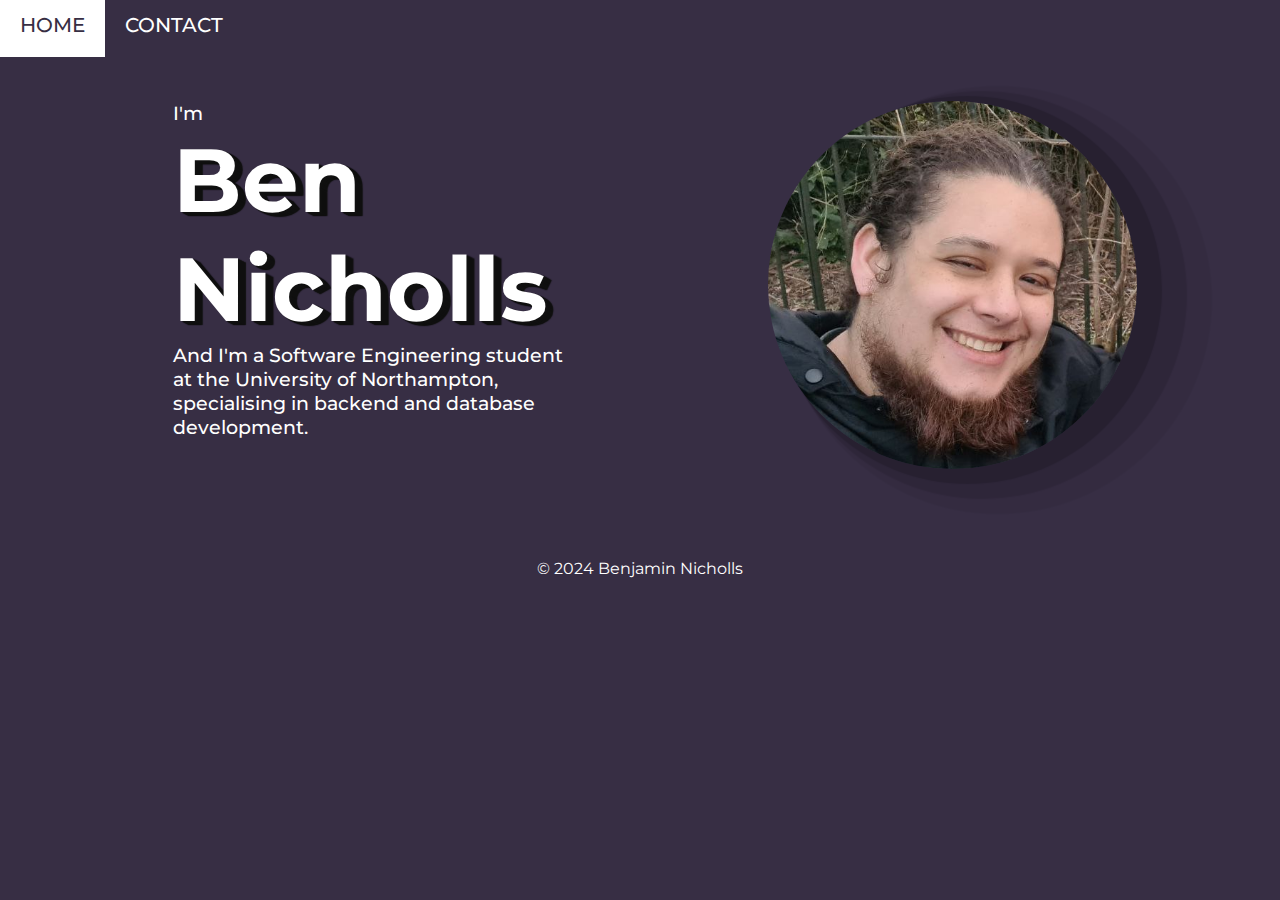
<file: index.html>
<!DOCTYPE html>
<html lang="en">

<head>
    <meta charset="UTF-8">
    <meta name="viewport" content="width=device-width, initial-scale=1.0">
    <title>Ben Nicholls | Software Developer | Homepage</title>

    <link rel="preconnect" href="https://fonts.googleapis.com">
    <link rel="preconnect" href="https://fonts.gstatic.com" crossorigin>
    <link href="https://fonts.googleapis.com/css2?family=Montserrat:ital,wght@0,100..900;1,100..900&display=swap"
        rel="stylesheet">

    <link rel="stylesheet" href="style/style.css">
    <link rel="stylesheet" href="style/desktop.css" media="screen and (min-width: 1001px)">
    <link rel="stylesheet" href="style/mobile.css" media="screen and (max-width: 1000px)">
</head>

<body id="clicked" class="page_index">
    <div class="behind_nav_mobile"></div>

    <nav>
        <ul>
            <li><a href="index.html">HOME</a></li>
            <!-- <li><a href="project.html">PROJECTS</a></li> -->
            <li><a href="contact.html">CONTACT</a></li>
        </ul>
    </nav>

    <div class="nav_mobile_container">
        <a class="show_nav_mobile clicked_false" href="#"></a>
        <a class="show_nav_mobile clicked_true" href="#clicked"></a>
    </div>

    <header>
        <div>
            <p>I'm</p>
            <div class="div_title_text">
                <h1 class="normal_title_text">Ben Nicholls</h1>
                <h1 class="overlay_title_text">Ben Nicholls</h1>
            </div>
            <p class="desktop_p">And I'm a Software Engineering student at the University of Northampton, specialising
                in backend and database development.</p>
            <!-- <p class="desktop_p">On my portfolio, you can find examples of my previous work and contact me.</p> -->
        </div>
    </header>

    <aside>
        <img src="img/ben.png" alt="A picture of Ben.">
    </aside>

    <section class="mobile_p">
        <p>And I'm a Software Engineering student at the University of Northampton, specialising in backend and database development.
        </p>
        <!-- <p>On my portfolio, you can find examples of my previous work and contact me.</p> -->
    </section>

    <main>

    </main>

    <footer>
        <span>&copy; 2024 Benjamin Nicholls</span>
    </footer>

</body>

</html>
</file>
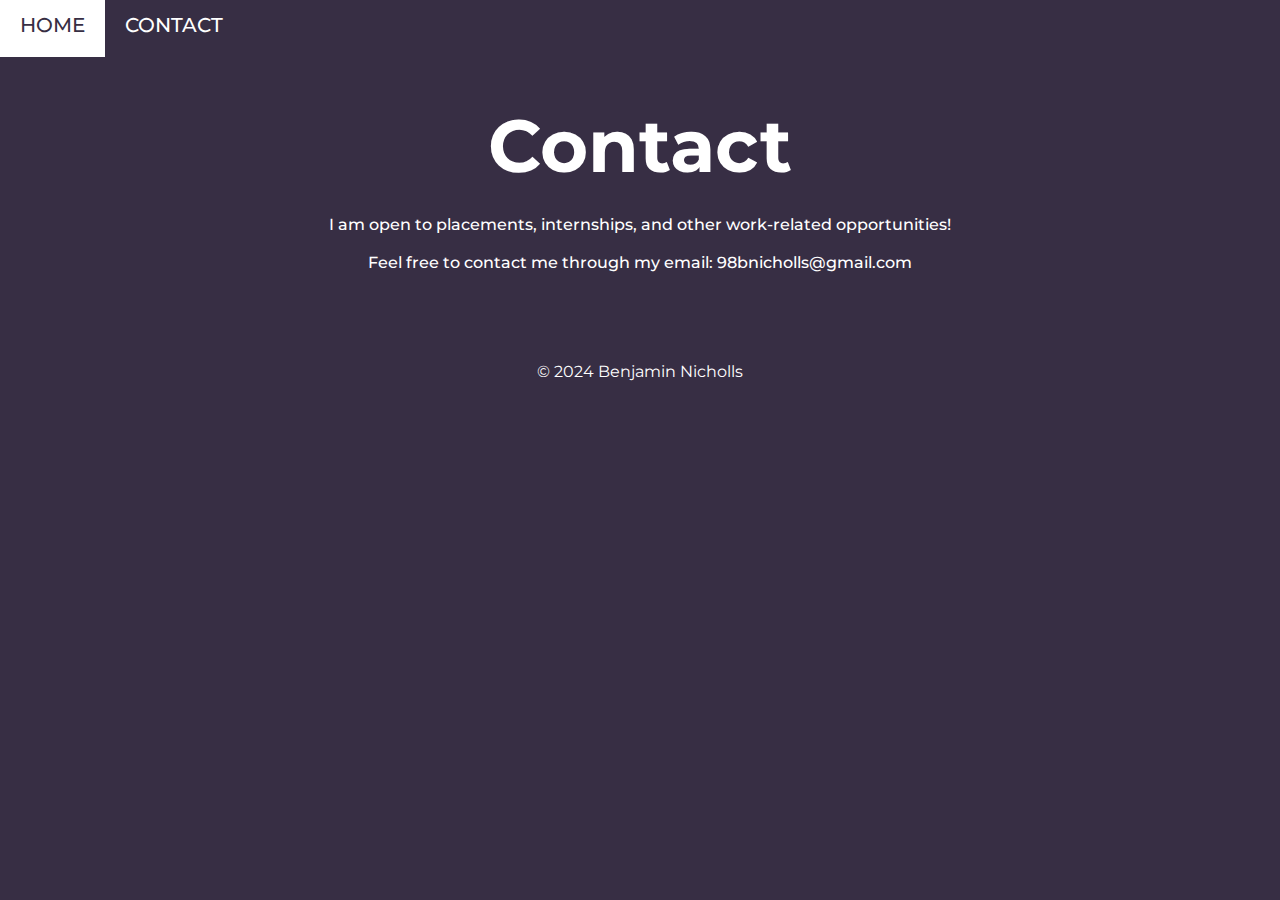
<file: contact.html>
<!DOCTYPE html>
<html lang="en">

<head>
    <meta charset="UTF-8">
    <meta name="viewport" content="width=device-width, initial-scale=1.0">
    <title>Ben Nicholls | Software Developer | Contact</title>

    <link rel="preconnect" href="https://fonts.googleapis.com">
    <link rel="preconnect" href="https://fonts.gstatic.com" crossorigin>
    <link href="https://fonts.googleapis.com/css2?family=Montserrat:ital,wght@0,100..900;1,100..900&display=swap"
        rel="stylesheet">

    <link rel="stylesheet" href="style/style.css">
    <link rel="stylesheet" href="style/desktop.css" media="screen and (min-width: 1001px)">
    <link rel="stylesheet" href="style/mobile.css" media="screen and (max-width: 1000px)">
</head>

<body id="clicked" class="page_contact">
    <div class="behind_nav_mobile"></div>

    <nav>
        <ul>
            <li><a href="index.html">HOME</a></li>
            <!-- <li><a href="project.html">PROJECTS</a></li> -->
            <li><a href="contact.html">CONTACT</a></li>

        </ul>
    </nav>

    <div class="nav_mobile_container">
        <a class="show_nav_mobile clicked_false" href="#"></a>
        <a class="show_nav_mobile clicked_true" href="#clicked"></a>
    </div>
    <!-- DON'T FORGET TO CHANGE INDEX SO THE DESCRIPTIONS GO INTO MAIN -->
    <header>
        <h1>Contact</h1>
    </header>

    <main>
        <p style="text-align: center;">I am open to placements, internships, and other work-related opportunities!<br /><br />Feel free to contact me through my email: 98bnicholls@gmail.com</p>
    </main>

    <footer>
        <span>&copy; 2024 Benjamin Nicholls</span>
    </footer>

</body>

</html>
</file>
<file: style/style.css>
/*--------------------GENERAL STYLE--------------------*/
/*https://developer.mozilla.org/en-US/docs/Web/HTML/Element/span check obselete stuff here*/

* {
    margin: 0;
    padding: 0;
}

html, body {
    min-height: 100%;
}

body {
    font-family: Montserrat;
    background-color: rgb(55, 46, 68);
    display: flex;
    flex-direction: column;
}

nav {
    grid-area: nav;
}

header {
    grid-area: header;
}

aside {
    grid-area: aside;
}

main {
    grid-area: main;
}

footer {
    grid-area: footer;
    /* position: absolute; */
    bottom: 0;
    width: 100%;
    margin-top: 10vh;
}

nav ul li a {
    padding: 1em;
    text-decoration: none;
    color: white;
    background-color: rgba(0, 0, 0, 0);
    transition: background-color 0.2s, color 0.2s;
    /* box-shadow: rgba(0, 0, 0, 0.1) 0px 4px 12px; MAKE THIS ANIMATED FOR WHEN IT'S HOVERED*/
}

nav ul li a:hover {
    /* padding: 1em; */
    background-color: rgb(255, 255, 255, 1);
    color: rgb(55, 46, 68);
}

h1,
h2,
p,
label,
li a {
    color: white;
}

p,
label,
li a {
    font-weight: 500;
}

footer span {
    color: white;
    text-align: center;
    font-size: 1em;
    display: block;
}

/*--------------------INDEX STYLE--------------------*/
.page_index .div_title_text {
    display: grid;
}

.page_index .normal_title_text {

    grid-column-start: 1;
    grid-row-start: 1;
    z-index: 1;
    color: transparent;

    text-shadow:
        2px 1px 1px #111111,
        3px 1.5px 1px #111111,
        4px 2px 1px #111111,
        5px 2.5px 1px #111111,
        6px 3px 1px #111111,
        7px 3.5px 1px #111111,
        8px 4px 1px #111111;
}

.page_index .overlay_title_text {
    grid-column-start: 1;
    grid-row-start: 1;
    z-index: 2;

    /* background-image: url("../img/index_title_bg.png"); */
    background-repeat: no-repeat;
    background-size: 200%;
    background-position: center;
    color: transparent;
    background-clip: text;
    background-color: rgb(255, 255, 255);
    /* background-image: linear-gradient(45deg, #888888 0%, #e4e4e4 50%); */

    /* animation-name: move_text_background;
    animation-duration: 4s;
    animation-iteration-count: infinite;
    animation-timing-function: linear; */
}

/*--------------------PROJECT STYLE--------------------*/

.page_project {
    display: grid;
    grid-template-columns: 100%;
    grid-template-rows: auto;
    grid-template-areas:
        "nav"
        "header"
        "main"
        "footer"
    ;
}

.page_project header {
    margin-bottom: 2vw;
}

.page_project header h1 {
    font-size: calc(3em + 2vw);
    text-align: center;
}

.page_project main {
    display: flex;
    justify-content: space-around;
}

.page_project .project_div_1,
.page_project .project_div_2,
.page_project .project_div_3,
.page_project .project_div_4 {
    margin-right: 6vw;
    margin-left: 6vw;
    margin-top: 1em;
    margin-bottom: 3em;
}

.page_project .project_div_1 h2,
.page_project .project_div_2 h2,
.page_project .project_div_3 h2,
.page_project .project_div_4 h2 {
    text-align: center;
}

.page_project .project_div_1 {
    grid-area: project_div_1;
}

.page_project .project_div_2 {
    grid-area: project_div_2;
}

.page_project .project_div_3 {
    grid-area: project_div_3;
}

.page_project .project_div_4 {
    grid-area: project_div_4;
}

/* .page_project footer {
    margin-top: 4em;
    position: static;
} */

/*--------------------CONTACT STYLE--------------------*/

.page_contact {
    display: grid;
    grid-template-columns: 100%;
    grid-template-rows: auto;
    grid-template-areas:
        "nav"
        "header"
        "main"
        "footer"
    ;
}

.page_contact header {
    margin-bottom: 2vw;
}

.page_contact header h1 {
    font-size: calc(3em + 2vw);
    text-align: center;
}

.page_contact main {
    display: flex;
    justify-content: space-around;
    margin-right: 16vw;
    margin-left: 16vw;
}

.page_contact .main_text {
    margin-bottom: 2em;
    grid-area: main_text;
    text-align: center;
}

/* .page_contact .form_entry_area {
    grid-area: form_entry_area;
} */

.page_contact main {
    display: grid;
    grid-template-columns: 1fr;
    grid-template-rows: auto;
    grid-template-areas:
        "main_text"
        "form_entry_area"
    ;
}

/*--------------------VIDEO DEMO STYLE--------------------*/

.page_video_demo {
    display: grid;
    grid-template-columns: 100%;
    grid-template-rows: auto;
    grid-template-areas:
        "nav"
        "header"
        "main"
        "footer"
    ;
}

.page_video_demo header {
    margin-bottom: 2vw;
}

.page_video_demo header h1 {
    font-size: calc(3em + 2vw);
    text-align: center;
}

.page_video_demo main {
    margin: 0 auto;
}

/*--------------------SITE REPORT STYLE--------------------*/

.page_site_report {
    display: grid;
    grid-template-columns: 100%;
    grid-template-rows: auto;
    grid-template-areas:
        "nav"
        "header"
        "main"
        "footer"
    ;
}

.page_site_report .div_p_site_report {
    grid-area: div_p_site_report;
}

.page_site_report .div_img_validation {
    margin-top: 4em;
    grid-area: div_img_validation;
}

.page_site_report main {
    display: grid;
    grid-template-columns: 1fr;
    grid-template-rows: auto;
    grid-template-areas:
        "div_p_site_report"
        "div_img_validation"
    ;
}

.page_site_report header {
    margin-bottom: 2vw;
}

.page_site_report header h1 {
    font-size: calc(3em + 2vw);
    text-align: center;
}

.page_site_report p {
    margin-left: 8vw;
    margin-right: 8vw;
    text-align: center;
}

.page_site_report img {
    /* margin: 0 auto; */
    display: block;
    margin-left: auto;
    margin-right: auto;
    max-width: 50vw;
}

/* .page_site_report footer {
    position: absolute;
    bottom: 0;
    width: 100%;
    height: 2.5rem;
} */
</file>
<file: style/desktop.css>
/*--------------------GENERAL STYLE--------------------*/

/* body {
    display: grid;
    grid-template-columns: 100%;
    grid-template-rows: auto;
    grid-template-areas:
        "nav"
        "header"
        "main"
        "footer"
        ;
} */

nav {
    margin-bottom: 4vw;
}

nav ul {
    list-style: none;
    display: flex;
    /* justify-content: center; */
    /* text-align: center; */
    margin-top: 1vw;
    margin-bottom: 1vw;
    /* margin-left: 1vw;
    margin-right: 1vw; */
}

nav ul li a {
    font-size: 1.25em;
}

footer {
    /* margin-top: calc(clamp(6em, 10vw, 12em) / 1); */
}

/*--------------------INDEX STYLE--------------------*/

.page_index {
    display: grid;
    grid-template-columns: 45% 55%;
    grid-template-rows: auto;
    grid-template-areas:
        "nav nav"
        "header aside"
        "section section"
        "main main"
        "footer footer"
    ;
}

.page_index .nav_seperator {
    margin-bottom: 6em;
}

.page_index header {
    max-height: fit-content;
    display: flex;
    align-items: center;

    margin-left: 12vw;
    margin-left: clamp(12.5%, 22.5vw, 30%);
}

.page_index header h1 {
    font-size: clamp(2em, 7vw, 7.5em);
    display: flex;
    text-align: left;
}

.page_index header h2 {
    font-size: clamp(1.5em, 6vw, 5em);
    display: flex;
    text-align: left;
}

.page_index .mobile_p {
    display: none;
}

/*POSSIBLY REMAKE HEADER AND NAV ALIGNMENTS IN THE FUTURE WHEN EVERYTHING ELSE IS DONE*/

.page_index aside {
    max-height: fit-content;
    display: flex;
    align-items: center;

    margin-left: clamp(6.25%, 15vw, 30%);
    margin-right: 8vw;
}

.page_index aside img {
    max-width: clamp(90%, 25vw, 100%);
    border-radius: 50%;
    box-shadow: 15px 5px 1px 10px rgba(0, 0, 0, 0.15),
        30px 10px 1px 20px rgba(0, 0, 0, 0.1),
        45px 15px 1px 30px rgba(0, 0, 0, 0.05);
}

.page_index p {
    font-size: clamp(1.125em, 1.5vw, 1.75em);
}

/*--------------------PROJECT STYLE--------------------*/

.page_project main {
    display: grid;
    grid-template-columns: 1fr 1fr;
    grid-template-rows: auto;
    grid-template-areas:
        "project_div_1 project_div_2"
        "project_div_3 project_div_4"
    ;

    height: max-content;
}

.page_project .project_div_1 img,
.page_project .project_div_2 img,
.page_project .project_div_3 img,
.page_project .project_div_4 img {
    max-width: 25vw;
    margin-right: auto;
    margin-left: auto;
    display: block;
}

/*--------------------CONTACT STYLE--------------------*/

/* .page_contact main {
    display: grid;
    grid-template-columns: 1fr 1fr;
    grid-template-rows: auto;
    grid-template-areas: 
        "main_text main_text"
        "form_entry_area form_entry_area"
    ;
} */
/* CONTINUE FROM HERE, NEED TO IMPLEMENT THESE GRID AREAS INTO THE HTML */

.page_contact form {
    margin-left: 4vw;
    margin-right: 4vw;
    grid-area: form_entry_area;
    display: grid;
    grid-template-columns: 1fr 1fr;
    align-items: center;
    margin: 0 auto;
    row-gap: 1em;
    width: 500px;
}

.page_contact input[type="submit"] {
    grid-column: 2;
}

/*--------------------VIDEO DEMO STYLE--------------------*/


/*--------------------SITE REPORT STYLE--------------------*/
</file>
<file: style/mobile.css>
/*--------------------GENERAL STYLE--------------------*/

nav {
    /* display: none; */
    display: block;
    background-color: rgba(0, 0, 0, 1);
    position: fixed;
    top: 0;
    left: 100%;
    width: 50%;
    height: 100vh;
    z-index: 4;
    transition: left 0.2s;
}

/* nav::before {
    left: 100%;
} */

#clicked:target nav {
    left: 50%;
}

.behind_nav_mobile {
    display: block;
    background-color: rgba(0, 0, 0, 0.5);
    position: fixed;
    top: 0;
    left: 100%;
    width: 50%;
    height: 100vh;
    z-index: 3;
    transition: left 0.2s;
}

#clicked:target .behind_nav_mobile {
    left: 0%;
}

.show_nav_mobile {
    height: calc(0.8em + 2vw);
    width: calc(1.25em + 2vw);
    position: fixed;
    border-top: calc(0.2em + 0.2vw) solid #ffffff;
    border-bottom: calc(0.2em + 0.2vw) solid #ffffff;
    margin: 1em;
    border-radius: 0.05em;
    z-index: 5;
}

.show_nav_mobile::before {
    content: '';
    position: absolute;
    width: calc(1.25em + 2vw);
    margin-top: calc(0.3em + 1vw);
    border-top: calc(0.2em + 0.2vw) solid #ffffff;
}

/* nav:target {
    display: block;
} */

#clicked .clicked_false {
    display: none;
}

#clicked .clicked_true {
    display: block;
}

#clicked:target .clicked_false {
    display: block;
}

#clicked:target .clicked_true {
    display: none;
}

/* #clicked:target {
    display: block;
} */

header {
    margin-top: calc(1.6em + 4vw);
}

nav ul {
    list-style-type: none;
}

nav ul li {
    padding: 1em;
}

nav ul li a {
    font-size: clamp(0.75em, 4vw, 1.125em);
    /* padding: 0em;
    margin: 1em; */
}

/* header div p {
    display: flex;
} */

/* footer {
    margin-top: 12vw;
    position: absolute;
    bottom: 0;
    width: 100%;
} */

/*--------------------INDEX STYLE--------------------*/

.page_index {
    display: grid;
    grid-template-columns: 100%;
    grid-template-rows: auto;
    grid-template-areas:
        "nav"
        /* "nav_mobile_container" */
        "header"
        "aside"
        "section"
        "main"
        "footer"
        ;
}

.nav_mobile_container {
    
}

.page_index header {
    margin-top: 12vw;
}

.page_index header h1 {
    /* background-color: rgba(0, 0, 0, 0.5); */
    font-size: clamp(2.5em, 10vw, 4em);
    justify-content: center;
    text-align: center;
    display: flex;
    margin-left: 6vw;
    margin-right: 6vw;
}

.page_index header h2 {
    /* background-color: rgba(0, 0, 0, 0.5); */
    font-size: clamp(1.5em, 7vw, 3em);
    justify-content: center;
    text-align: center;
    display: flex;
}

.page_index aside img {
    /* max-width: calc(100%); */
    /* max-width: clamp(90%, 100%, 100%); */
    /* max-width: 100%; */
    /* width: 800px; */
    /* max-width: clamp(60%, 5vw, 60%); */
    max-width: calc(45%);
    /* width: 37.5vw; */
    display: block;
    margin-top: 1em;
    margin-bottom: 1em;
    margin-left: auto;
    margin-right: auto;
    border-radius: 50%;
    box-shadow: 7.5px 2.5px 1px 5px rgba(0, 0, 0, 0.15),
        15px 5px 1px 10px rgba(0, 0, 0, 0.1),
        22.5px 7.5px 1px 15px rgba(0, 0, 0, 0.05);
}

.page_index .desktop_p {
    display: none;
}

.page_index p {
    font-size: clamp(1em, 3.5vw, 2em);
    /* font-size: 1em; */
    justify-content: center;
    text-align: center;
    display: flex;
    margin-left: 9vw;
    margin-right: 9vw;
}

/*--------------------PROJECT STYLE--------------------*/

.page_project header {
    
}

.page_project main {
    display: grid;
    grid-template-columns: 1fr;
    grid-template-rows: auto;
    grid-template-areas:
        "project_div_1"
        "project_div_2"
        "project_div_3"
        "project_div_4"
    ;

    height: max-content;
}

.page_project .project_div_1 img,
.page_project .project_div_2 img,
.page_project .project_div_3 img,
.page_project .project_div_4 img {
    max-width: 50vw;
    margin-right: auto;
    margin-left: auto;
    display: block;
}

/*--------------------CONTACT STYLE--------------------*/

/* .page_contact p {
    white-space: normal;
    word-break: break-all;
} */

.page_contact form {
    margin-left: 4vw;
    margin-right: 4vw;
    grid-area: form_entry_area;
    display: grid;
    grid-template-columns: 1fr;
    align-items: center;
    margin: 0 auto;
    row-gap: 1em;
    width: 200px;
}

.page_contact form label {
    text-align: center;
}

.page_contact input[type="submit"] {
    grid-column: 1;
}

/*--------------------VIDEO DEMO STYLE--------------------*/

.page_video_demo main {
    max-width: fit-content;
}

.page_video_demo main iframe {
    max-width: 80vw;
    min-width: 250px;
}

/*--------------------SITE REPORT STYLE--------------------*/
</file>
